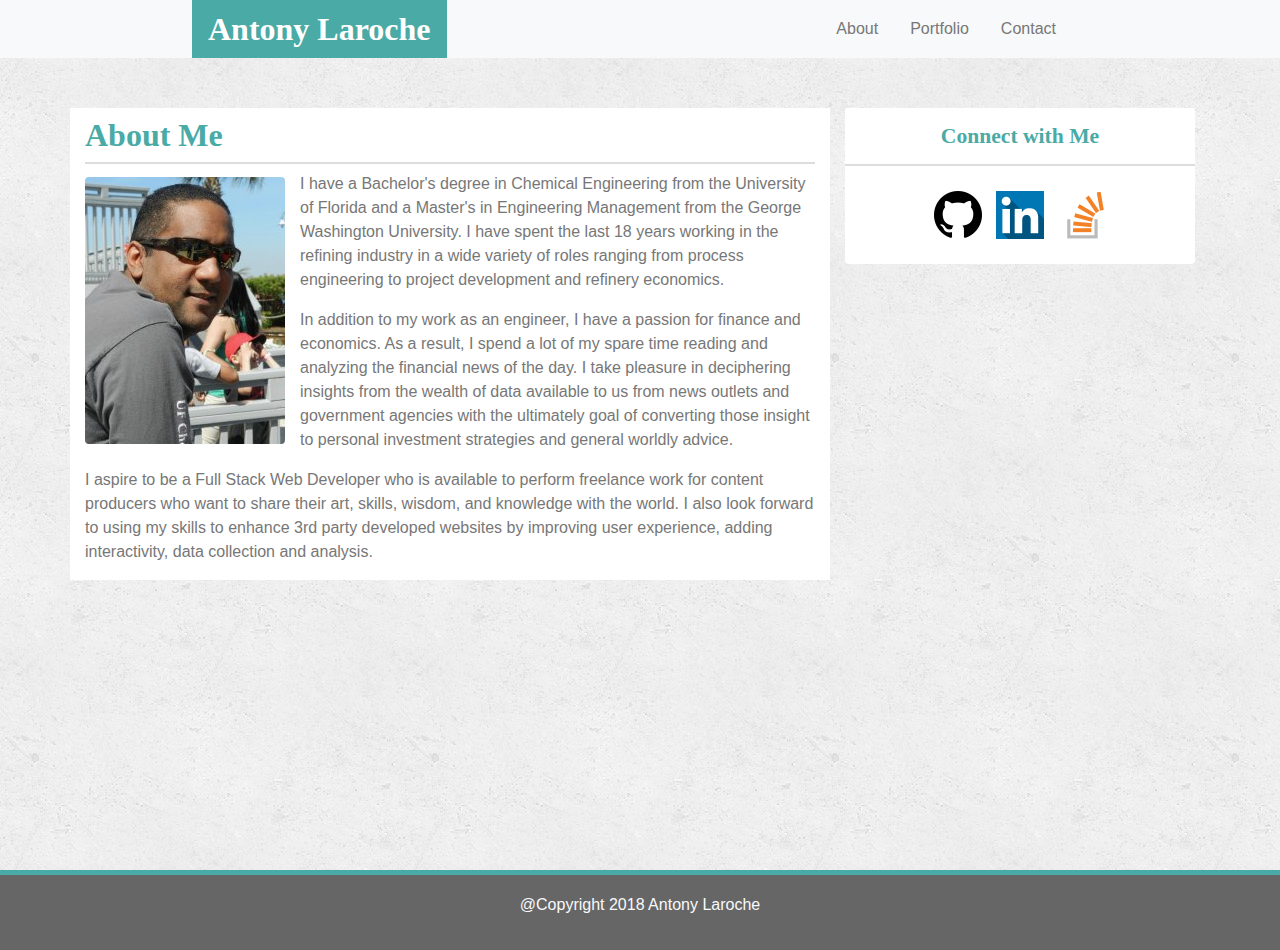
<file: index.html>
<!DOCTYPE html>
<html lang="en">

<head>
    <meta charset="UTF-8">
    <meta name="viewport" content="width=device-width, initial-scale=1.0">
    <meta http-equiv="X-UA-Compatible" content="ie=edge">
    <link rel="stylesheet" href="https://maxcdn.bootstrapcdn.com/bootstrap/4.0.0/css/bootstrap.min.css" integrity="sha384-Gn5384xqQ1aoWXA+058RXPxPg6fy4IWvTNh0E263XmFcJlSAwiGgFAW/dAiS6JXm"
        crossorigin="anonymous">
    <link rel="stylesheet" href="./assets/css/style.css">
    <title>About Me</title>
</head>

<body>
    <!--start of nav section-->
    <nav class="navbar navbar-light bg-light">
        <span class="navbar-brand mb-0 h1">Antony Laroche</span>
        <ul class="nav justify-content-end">
            <li class="nav-item">
                <a class="nav-link active" href="./index.html">About</a>
            </li>
            <li class="nav-item">
                <a class="nav-link" href="./portfolio.html">Portfolio</a>
            </li>
            <li class="nav-item">
                <a class="nav-link" href="./contact.html">Contact</a>
            </li>
        </ul>
    </nav>

    <div class="container">
        <div class="row" id="toprow"></div>
        <div class="row">
            <div class="col-md-8 main-column">
                <h2>About Me</h2>
                <img id="myfoto" src="./assets/images/CoolPicMe.jpg" class="rounded float-left" alt="Antony Laroche" width="200">
                <p class="AllAboutMe"> I have a Bachelor's degree in Chemical Engineering from the University of Florida and a Master's in Engineering
                    Management from the George Washington University. I have spent the last 18 years working in the refining
                    industry in a wide variety of roles ranging from process engineering to project development and refinery
                    economics.
                </p>
                <p class="AllAboutMe">In addition to my work as an engineer, I have a passion for finance and economics. As a result, I spend a
                    lot of my spare time reading and analyzing the financial news of the day. I take pleasure in deciphering
                    insights from the wealth of data available to us from news outlets and government agencies with the ultimately
                    goal of converting those insight to personal investment strategies and general worldly advice. </p>
                <p class="AllAboutMe">I aspire to be a Full Stack Web Developer who is available to perform freelance work for content producers
                    who want to share their art, skills, wisdom, and knowledge with the world. I also look forward to using
                    my skills to enhance 3rd party developed websites by improving user experience, adding interactivity,
                    data collection and analysis.
                </p>
            </div>
            <div class="col-md-4">

                <div class="card text-center">
                    <div class="card-header">Connect with Me</div>
                    <div class="card-body justify-content-center">
                        <a href="http://github.com/ajlaroche"><img class="sociallinks" src="./assets/images/GitHubIcon.png" alt="GitHub"></a>
                        <a href="http://linkedin.com/in/antony-laroche-782248121"><img class="sociallinks" src="./assets/images/linkedInIcon.png" alt="LinkedIn"></a>
                        <a href="https://stackexchange.com/users/12229521/ajtherock"><img class="sociallinks" src="./assets/images/StackOverflowIcon.png" alt="Stacked Overflow"></a>
                    </div>
                </div>
            </div>
        </div>
    </div>
    <footer class="footer">
        <div class="container">
            <span class="text-light">@Copyright 2018 Antony Laroche</span>
        </div>
    </footer>
    <script src="https://maxcdn.bootstrapcdn.com/bootstrap/4.0.0/js/bootstrap.min.js" integrity="sha384-JZR6Spejh4U02d8jOt6vLEHfe/JQGiRRSQQxSfFWpi1MquVdAyjUar5+76PVCmYl"
        crossorigin="anonymous"></script>
</body>

</html>
</file>
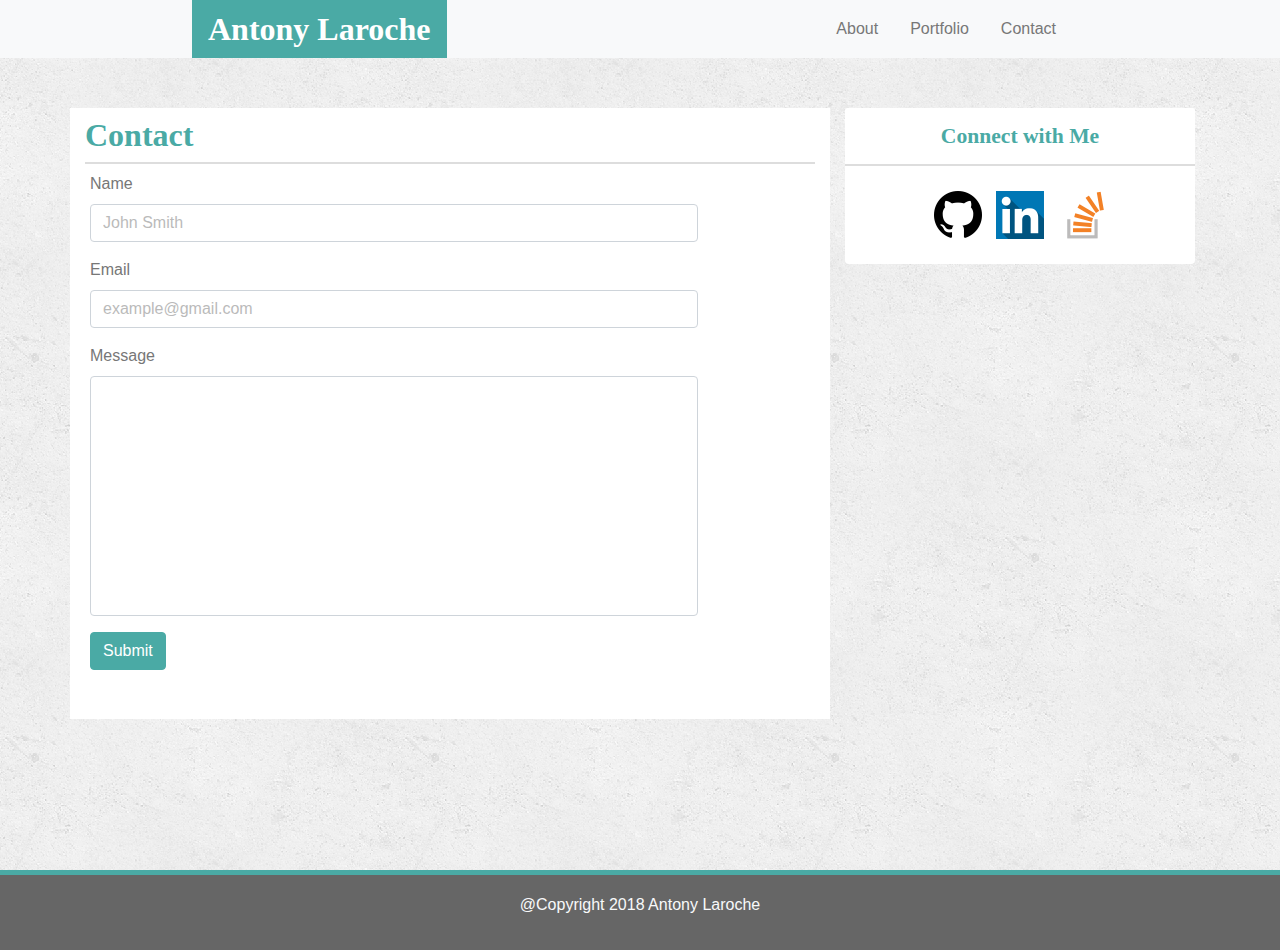
<file: contact.html>
<!DOCTYPE html>
<html lang="en">

<head>
    <meta charset="UTF-8">
    <meta name="viewport" content="width=device-width, initial-scale=1.0">
    <meta http-equiv="X-UA-Compatible" content="ie=edge">
    <link rel="stylesheet" href="https://maxcdn.bootstrapcdn.com/bootstrap/4.0.0/css/bootstrap.min.css" integrity="sha384-Gn5384xqQ1aoWXA+058RXPxPg6fy4IWvTNh0E263XmFcJlSAwiGgFAW/dAiS6JXm"
        crossorigin="anonymous">
    <link rel="stylesheet" href="./assets/css/style.css">
    <title>Contact</title>
</head>

<body>
       <!--start of nav section-->
    <nav class="navbar navbar-light bg-light">
        <span class="navbar-brand mb-0 h1">Antony Laroche</span>
        <ul class="nav justify-content-end">
            <li class="nav-item">
                <a class="nav-link active" href="./index.html">About</a>
            </li>
            <li class="nav-item">
                <a class="nav-link" href="./portfolio.html">Portfolio</a>
            </li>
            <li class="nav-item">
                <a class="nav-link" href="./contact.html">Contact</a>
            </li>
        </ul>
    </nav>
    <div class="container">
        <div class="row" id="toprow"></div> <!--this row adds space above entry area-->
        <div class="row">
            <div class="col-md-8 main-column">
                <h2>Contact</h2>
                <div class="form-row">
                    <div class="form-group col-10"> <!--this column will hold the email input form-->
                        <div class="form-row">
                            <label for="inputName">Name</label>
                            <input type="email" class="form-control" id="inputName" placeholder="John Smith">
                        </div>
                        <div class="form-row">
                            <label for="inputEmail">Email</label>
                            <input type="email" class="form-control" id="inputEmail" placeholder="example@gmail.com">
                        </div>
                        <div class="form-row">
                            <label for="inputMessage">Message</label>
                            <input type="email" class="form-control" id="inputMessage">
                        </div>
                        <button type="submit" class="btn btn-primary">Submit</button>
                    </div>
                </div>
                <div class="form-group col-2"></div> <!-- adds space between end of input fields and box-->
            </div>


            <div class="col-md-4">
                <div class="card text-center">
                    <div class="card-header">Connect with Me</div>
                    <div class="card-body justify-content-center">
                        <a href="http://github.com/ajlaroche"><img class="sociallinks" src="./assets/images/GitHubIcon.png" alt="GitHub"></a>
                        <a href="http://linkedin.com/in/antony-laroche-782248121"><img class="sociallinks" src="./assets/images/linkedInIcon.png" alt="LinkedIn"></a>
                        <a href="https://stackexchange.com/users/12229521/ajtherock"><img class="sociallinks" src="./assets/images/StackOverflowIcon.png" alt="Stacked Overflow"></a>
                    </div>
                </div>
            </div>
        </div>
    </div>

    <footer class="footer">
        <div class="container">
            <span class="text-light">@Copyright 2018 Antony Laroche</span>
        </div>
    </footer>
    <script src="https://maxcdn.bootstrapcdn.com/bootstrap/4.0.0/js/bootstrap.min.js" integrity="sha384-JZR6Spejh4U02d8jOt6vLEHfe/JQGiRRSQQxSfFWpi1MquVdAyjUar5+76PVCmYl"
        crossorigin="anonymous"></script>
</body>

</html>
</file>
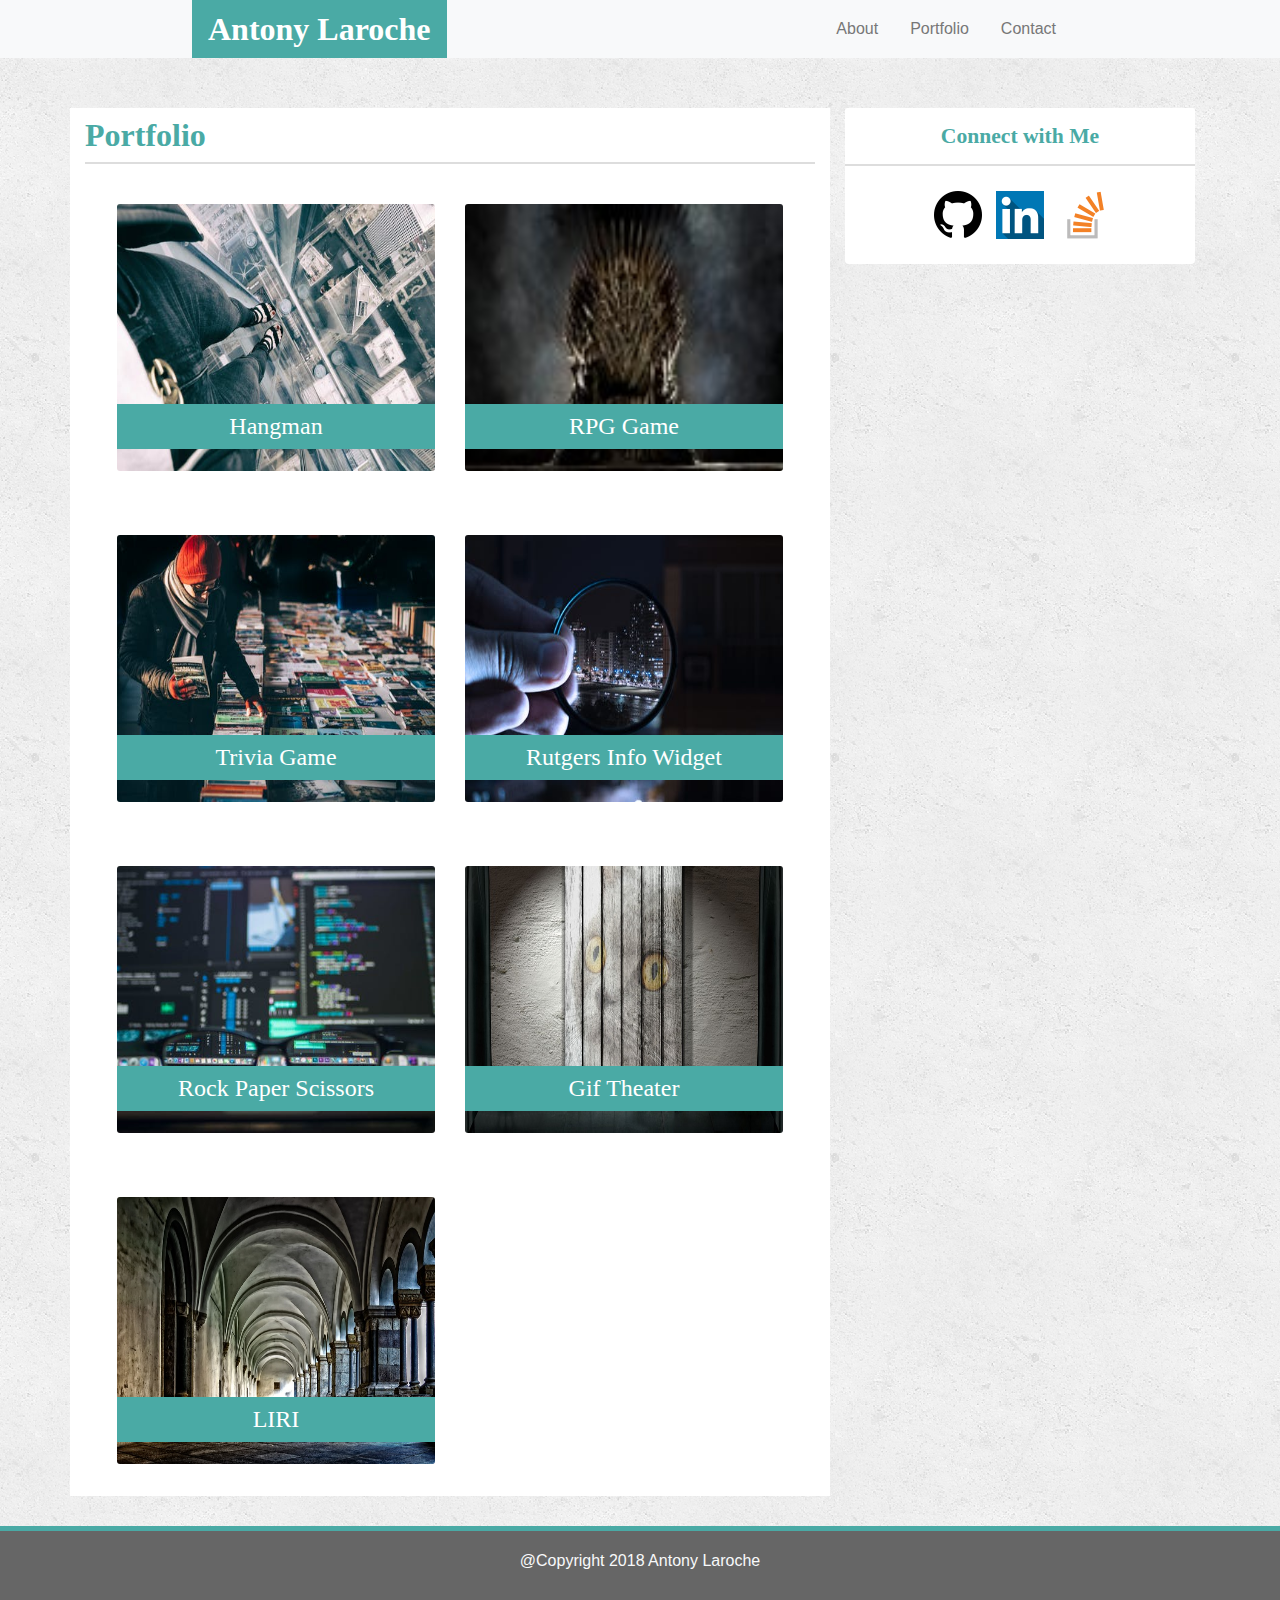
<file: portfolio.html>
<!DOCTYPE html>
<html lang="en">

<head>
    <meta charset="UTF-8">
    <meta name="viewport" content="width=device-width, initial-scale=1.0">
    <meta http-equiv="X-UA-Compatible" content="ie=edge">
    <link rel="stylesheet" href="https://maxcdn.bootstrapcdn.com/bootstrap/4.0.0/css/bootstrap.min.css" integrity="sha384-Gn5384xqQ1aoWXA+058RXPxPg6fy4IWvTNh0E263XmFcJlSAwiGgFAW/dAiS6JXm"
        crossorigin="anonymous">
    <link rel="stylesheet" href="./assets/css/style.css">
    <title>Portfolio</title>
</head>

<body>
    <!--start of nav section-->
    <nav class="navbar navbar-light bg-light">
        <span class="navbar-brand mb-0 h1">Antony Laroche</span>
        <ul class="nav justify-content-end">
            <li class="nav-item">
                <a class="nav-link active" href="./index.html">About</a>
            </li>
            <li class="nav-item">
                <a class="nav-link" href="./portfolio.html">Portfolio</a>
            </li>
            <li class="nav-item">
                <a class="nav-link" href="./contact.html">Contact</a>
            </li>
        </ul>
    </nav>
    <!--start of main content area-->
    <div class="container">
        <div class="row" id="toprow"></div>
        <!--this row adds space above entry area-->
        <div class="row">
            <!--main content column-->
            <div class="col-md-8 main-column">
                <h2>Portfolio</h2>
                <div class="row portfoliorows">
                    <!--First row-->
                    <div class="col-6">
                        <div class="card">
                            <a href="https://ajlaroche.github.io/Hangman-Game/">
                                <img class="card-img" src="./assets/images/hangingOn.jpeg" alt="Hangman">
                            </a>
                            <div class="card-img-overlay">
                                <h3>Hangman</h3>
                            </div>
                        </div>
                    </div>
                    <div class="col-6">
                        <div class="card">
                            <a href="https://ajlaroche.github.io/week-4-game/">
                                <img class="card-img" src="./assets/images/got_chair.jpg" alt="RPG Game">
                            </a>
                            <div class="card-img-overlay">
                                <h3>RPG Game</h3>
                            </div>
                        </div>
                    </div>
                </div>
                <div class="row portfoliorows">
                    <!--second row-->
                    <div class="col-6">
                        <div class="card">
                            <a href="https://ajlaroche.github.io/TriviaGame/">
                                <img class="card-img" src="./assets/images/Bookworm.jpeg" alt="Trivia Game"> </a>
                            <div class="card-img-overlay">
                                <h3>Trivia Game</h3>
                            </div>
                        </div>
                    </div>
                    <div class="col-6">
                        <div class="card">
                            <img class="card-img" src="./assets/images/SeeItAll.jpeg" alt="Rutgers Info Widget">
                            <div class="card-img-overlay">
                                <h3>Rutgers Info Widget</h3>
                            </div>
                        </div>
                    </div>
                </div>
                <div class="row portfoliorows">
                    <!--third row-->
                    <div class="col-6">
                        <div class="card">
                            <a href="https://ajlaroche.github.io/RPS-Multiplayer/">
                                <img class="card-img" src="./assets/images/DataDriven.jpeg" alt="Rock Paper Scissors">
                            </a>
                            <div class="card-img-overlay">
                                <h3>Rock Paper Scissors</h3>
                            </div>
                        </div>
                    </div>
                    <div class="col-6">
                        <div class="card">
                            <a href="https://ajlaroche.github.io/GifTheater/">
                                <img class="card-img" src="./assets/images/cat_stage.jpg" alt="Gif Theather"> </a>
                            <div class="card-img-overlay">
                                <h3>Gif Theater</h3>
                            </div>
                        </div>
                    </div>
                </div>
                <div class="row portfoliorows">
                    <!--Fourth row-->
                    <div class="col-6">
                        <div class="card">
                            <a href="https://github.com/ajlaroche/liri-node-app.git">
                                <img class="card-img" src="./assets/images/monastery.jpg" alt="LIRI">
                            </a>
                            <div class="card-img-overlay">
                                <h3>LIRI</h3>
                            </div>
                        </div>
                    </div>
                    <div class="col-6">
                        <!-- Insert next product here -->
                    </div>
                </div>
            </div>
            <div class="col-md-4">
                <!--contact card column-->
                <div class="card text-center">
                    <div class="card-header">Connect with Me</div>
                    <div class="card-body justify-content-center">
                        <a href="https://github.com/ajlaroche"><img class="sociallinks" src="./assets/images/GitHubIcon.png" alt="GitHub"></a>
                        <a href="https://linkedin.com/in/antony-laroche-782248121"><img class="sociallinks" src="./assets/images/linkedInIcon.png" alt="LinkedIn"></a>
                        <a href="https://stackoverflow.com/users/8926024/ajtherock"><img class="sociallinks" src="./assets/images/StackOverflowIcon.png" alt="Stacked Overflow"></a>
                    </div>
                </div>
            </div>
        </div>
    </div>
    <!--End of main content area-->
    <footer class="footer">
        <div class="container">
            <span class="text-light">@Copyright 2018 Antony Laroche</span>
        </div>
    </footer>
    <script src="https://maxcdn.bootstrapcdn.com/bootstrap/4.0.0/js/bootstrap.min.js" integrity="sha384-JZR6Spejh4U02d8jOt6vLEHfe/JQGiRRSQQxSfFWpi1MquVdAyjUar5+76PVCmYl"
        crossorigin="anonymous"></script>
</body>

</html>
</file>
<file: assets/css/style.css>
html {
    position: relative;
    min-height: 100%;
  }
  body {
    margin-bottom: 60px; /* Margin bottom by footer height */
    background-image: url("../images/concrete_seamless.png");
    font-family: Arial,'Helvetica Neue', Helvetica, sans-serif;
    color: #777777;
  }
  .footer {
    position: absolute;
    bottom: -50px;
    width: 100%;
    height: 80px; /* Set the fixed height of the footer here */
    line-height: 60px; /* Vertically center the text there */
    background-color: #666666;
    text-align: center;
    border-top-color: #4aaaa5;
    border-top-style: solid;
    border-width: 5px;
  }

  #toprow{
    height: 50px;
  }
  .main-column{
    background: #ffffff;
  }
  .card{
    border: none;
  }
  .card-header:first-child{
    border-bottom: #dddddd solid 2px;
  }
  .card-header{
    background: #ffffff;
    font-family: 'Georgia', Times, 'Times New Roman', serif;
    color: #4aaaa5;
    font-size: 1.35rem;
    font-weight: bold;
  }
  .sociallinks{
    padding: 5px;
  }
  img.rounded.float-left {
    margin-right: 15px;
    margin-top: 5px;}
  .navbar-light .navbar-brand {
      color: #ffffff;
      background: #4aaaa5;
      font-family: 'Georgia', Times, 'Times New Roman', serif;
      font-weight: bold;
      font-size: 2rem;
      padding-left: 1rem;
      padding-right: 1rem;
  }
  .navbar{
    padding-bottom: 0rem;
    padding-top: 0rem;
    padding-left: 12rem;
    color: #777777;
  }
  .nav-link{
    color: #777777;
  }

h2{
  font-family: 'Georgia', Times, 'Times New Roman', serif;
  color: #4aaaa5;
  margin-top: 0.5rem;
  border-bottom: #dddddd solid 2px;
  font-weight: bold;
  padding-bottom: 0.5rem;
}
h3 {
  color: #ffffff;
  background: #4aaaa5;
  font-size: 1.5rem;
  text-align: center;
  /* margin: 15px; */
  padding: 0.5rem;
  font-family: 'Georgia', Times, 'Times New Roman', serif;
}
.justify-content-end{
  padding-right: 12rem;
}
.form-row{
  padding-bottom: 1rem;
  margin-left: 0rem;
}
#inputMessage{
  height: 15rem;
}
.form-control::placeholder{
  color: #777777;
  opacity: 0.5;
}
.btn-primary{
  background-color: #4aaaa5;
  border-color: #4aaaa5;
}
.card-img-overlay{
  padding: 0rem;
  top: 200px;
}
.card-img{
  height: 267px;
}
.portfoliorows{
  padding: 2rem;
}
@media screen and (max-width: 980px){
  .navbar{padding-left: 0rem; padding-right: 0%;}
  .navbar-brand{width:100%;margin-right: 0rem;}
  .justify-content-end{padding-right: 0rem;}
  .col-md-4{padding-top: 1rem;}
  .card-img{height: 100px;}
  .card-img-overlay{top: 60px;}
  .card-header{padding: 0.25rem;}
  .card-body{padding: 0.75rem 0.25rem}
  h3{font-size: 0.75rem;}
}
@media screen and (max-width: 768px){
  .col-md-4{padding: 1rem 0rem;}
</file>
